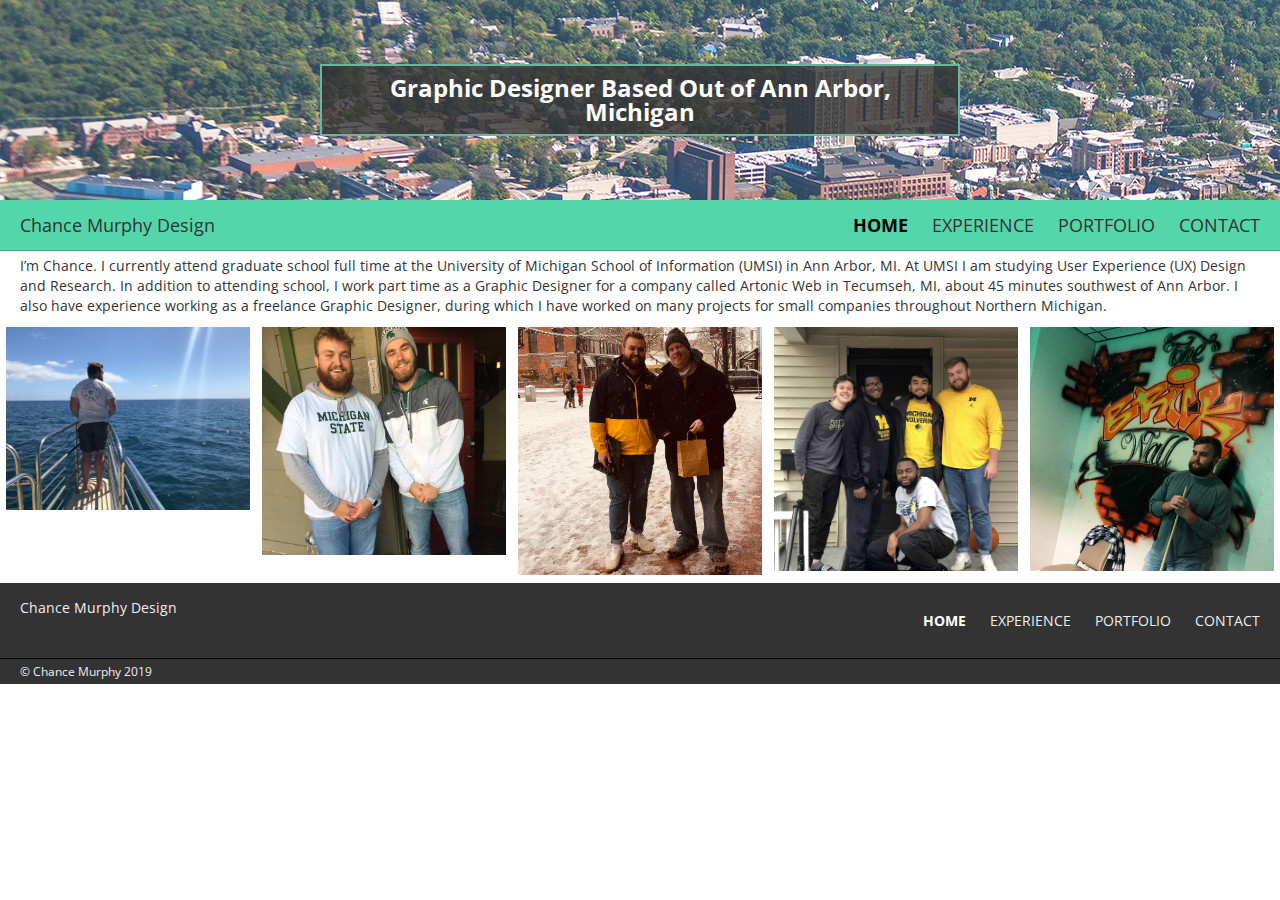
<file: index.html>
<!-- images included in this page: ChanceHeadshot.jpg(maybe), Chance About Image.jpg,  -->
<!DOCTYPE html>
<html lang='en'>
<head>
    <meta charset="UTF-8" />
    <meta name="viewport" content="width=device-width, initial-scale=1.0">
    <title>Chance Murphy</title>
    <style>@import url('https://fonts.googleapis.com/css?family=Open+Sans');</style>
    <link rel="stylesheet" href="https://use.fontawesome.com/releases/v5.7.2/css/all.css" integrity="sha384-fnmOCqbTlWIlj8LyTjo7mOUStjsKC4pOpQbqyi7RrhN7udi9RwhKkMHpvLbHG9Sr" crossorigin="anonymous">
    <link rel="stylesheet" type="text/css" href="css/html5reset.css">
    <link rel="stylesheet" type="text/css" href="css/style.css">
</head>
<body>
<header>
  <a class="skip-main" href="#main">Jump To Content</a>
  <div class="hero-image">
    <img src="images/skyline.jpg" alt="none">
    <div class="hero-text">
      <h1>Graphic Designer Based Out of Ann Arbor, Michigan</h1>
    </div>
  </div>
  <div class="navigation">
    <div class="logo">
      <a href = "index.html"><p>Chance Murphy Design</p></a>
    </div>
    <div class="menu">
      <ul>
          <li><a href = "index.html" class = "current">HOME</a></li>
          <li><a href = "experience.html">EXPERIENCE</a></li>
          <li><a href = "portfolio.html">PORTFOLIO</a></li>
          <li><a href = "contact.html">CONTACT</a></li>
      </ul>
    </div>
  </div>
</header>
<main>
  <div class="content" id="main">
    <p>
      I’m Chance. I currently attend graduate school full time at the University of Michigan School of Information (UMSI) in Ann Arbor, MI. At UMSI I am studying User Experience (UX) Design and Research.
      In addition to attending school, I work part time as a Graphic Designer for a company called Artonic Web in Tecumseh, MI, about 45 minutes southwest of Ann Arbor. I also have experience working as a freelance Graphic Designer, during which I have worked on many projects for small companies throughout Northern Michigan.
    </p>
  </div>
  <div class="media">
    <div class="image-fifths">
      <img src="images/AboutHawaii.jpeg" alt="none">
    </div>
    <div class="image-fifths">
      <img src="images/AboutBrad.jpg" alt="none">
    </div>
    <div class="image-fifths">
      <img src="images/AboutBurlington.jpg" alt="none">
    </div>
    <div class="image-fifths">
      <img src="images/AboutTailgate.jpg" alt="none">
    </div>
    <div class="image-fifths">
      <img src="images/AboutBrickWall.jpg" alt="none">
    </div>
  </div>
</main>
<footer>
  <div class="footer">
    <div class="left">
      <div>
        <p>Chance Murphy Design</p>
      </div>
      <div>
        <i class="far fa-envelope"></i>
        <a href = "https://www.twitter.com/_chancemurphy"><i class="fab fa-twitter"></i></a>
        <a href = "https://www.instagram.com/_chancemurphy"><i class="fab fa-instagram"></i></a>
        <a href = "https://www.linkedin.com/in/chance-murphy/"><i class="fab fa-linkedin"></i></a>
        <a href = "https://github.com/chance-murphy"><i class="fab fa-github"></i></a>
      </div>
    </div>
    <div>
      <ul>
        <li><a href = "index.html" class = "current">HOME</a></li>
        <li><a href = "experience.html">EXPERIENCE</a></li>
        <li><a href = "portfolio.html">PORTFOLIO</a></li>
        <li><a href = "contact.html">CONTACT</a></li>
      </ul>
    </div>
  </div>
  <div class="clear">
  </div>
  <div class ="copyright">
    <p>© Chance Murphy 2019</p>
  </div>
</footer>
</body>
</html>
</file>
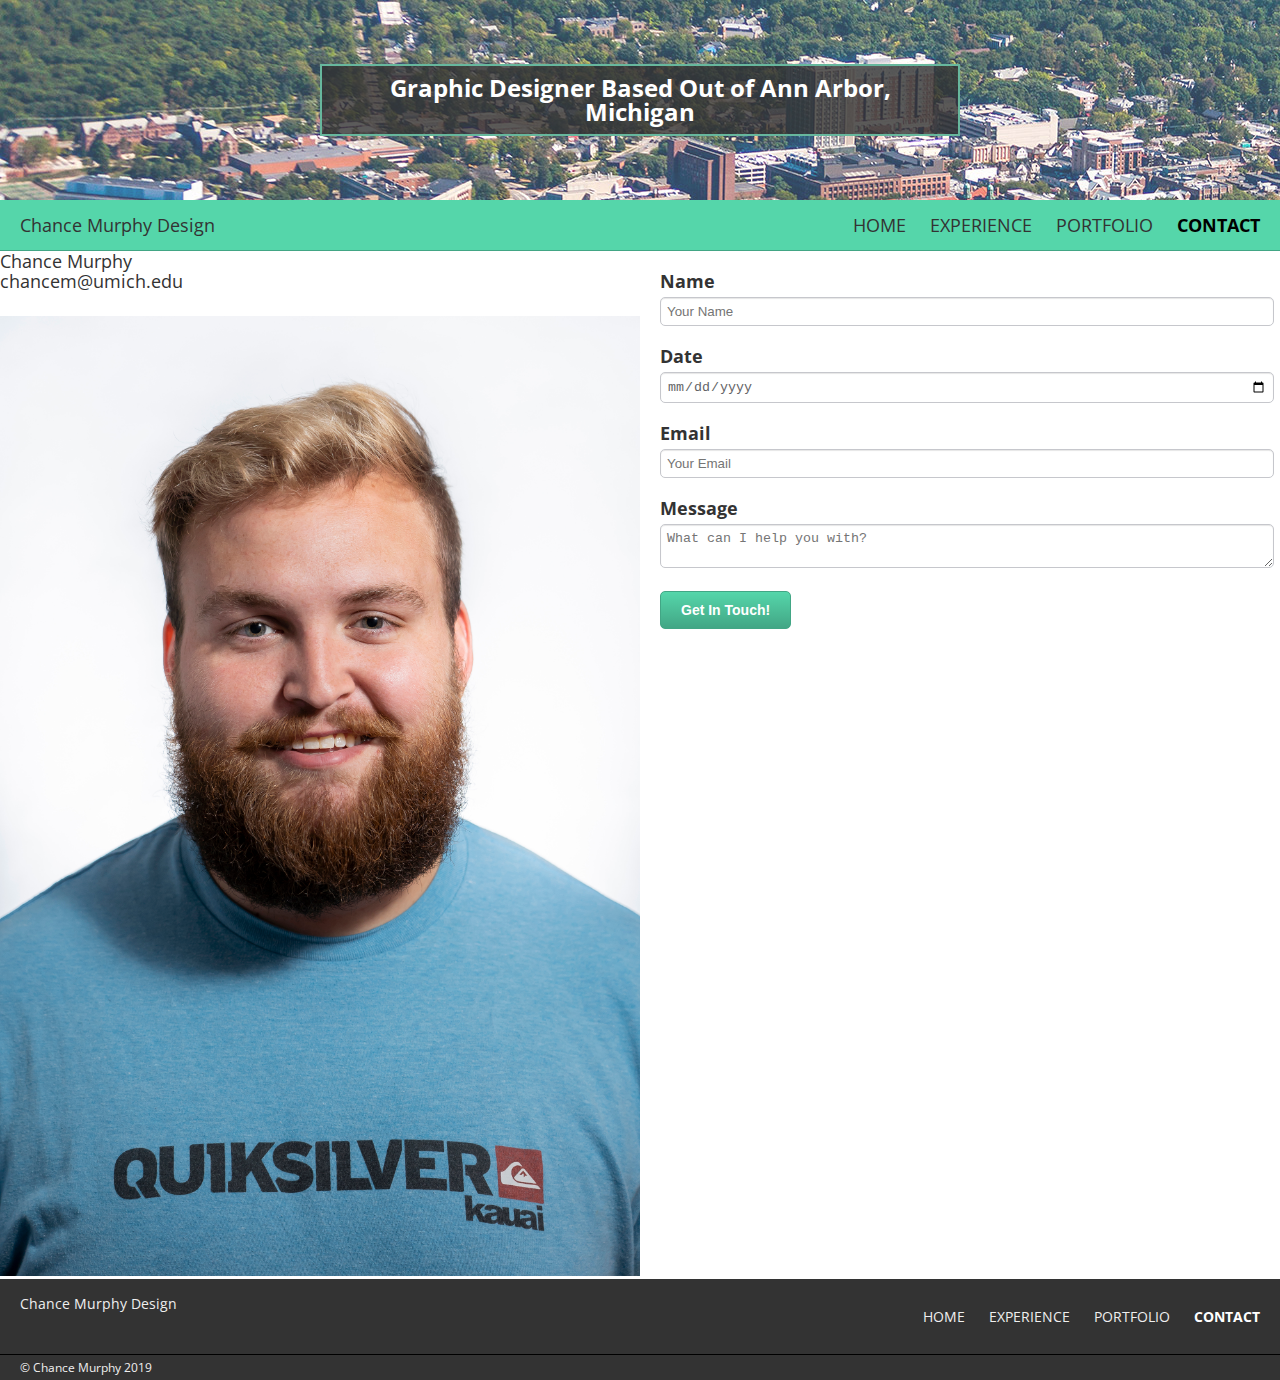
<file: contact.html>
<!DOCTYPE html>
<html lang='en'>
<head>
    <meta charset="UTF-8">
    <meta name="viewport" content="width=device-width, initial-scale=1.0">
    <style>@import url('https://fonts.googleapis.com/css?family=Open+Sans');</style>
    <link rel="stylesheet" href="https://use.fontawesome.com/releases/v5.7.2/css/all.css" integrity="sha384-fnmOCqbTlWIlj8LyTjo7mOUStjsKC4pOpQbqyi7RrhN7udi9RwhKkMHpvLbHG9Sr" crossorigin="anonymous">
    <link rel="stylesheet" type="text/css" href="css/html5reset.css">
    <link rel="stylesheet" type="text/css" href="css/style.css">
    <title>Chance Murphy | Contact</title>
</head>
<body>
<header>
  <a class="skip-main" href="#main">Jump To Content</a>
  <div class="hero-image">
    <img src="images/skyline.jpg" alt="none">
    <div class="hero-text">
      <h1>Graphic Designer Based Out of Ann Arbor, Michigan</h1>
    </div>
  </div>
  <div class="navigation">
    <div class="logo">
      <a href = "index.html"><p>Chance Murphy Design</p></a>
    </div>
    <div class="menu">
      <ul>
          <li><a href = "index.html">HOME</a></li>
          <li><a href = "experience.html">EXPERIENCE</a></li>
          <li><a href = "portfolio.html">PORTFOLIO</a></li>
          <li><a href = "contact.html" class = "current">CONTACT</a></li>
      </ul>
    </div>
  </div>
</header>
<main>
  <div class="contact-page">
   <div class="contact-info">
     <p>Chance Murphy</p>
     <p>chancem@umich.edu</p>
     <div>
       <a href = "https://www.twitter.com/_chancemurphy"><i class="fab fa-twitter"></i></a>
       <a href = "https://www.instagram.com/_chancemurphy"><i class="fab fa-instagram"></i></a>
       <a href = "https://www.linkedin.com/in/chance-murphy/"><i class="fab fa-linkedin"></i></a>
       <a href = "https://github.com/chance-murphy"><i class="fab fa-github"></i></a>
     </div>
     <img src="images/ChanceHeadshot.jpg" alt="none">
   </div>
   <form id="main" method="POST" action="https://formspree.io/chance157@gmail.com">
     <fieldset class="contact">
       <label>
         Name
         <input type="text" name="name" placeholder="Your Name">
       </label>
       <label>
         Date
         <input type="date" name="todays-date" placeholder="Today's Date">
       </label>
       <label>
         Email
         <input type="email" name="email" placeholder="Your Email">
       </label>
       <label>
         Message
         <textarea name="message" placeholder="What can I help you with?"></textarea>
       </label>
    </fieldset>
    <fieldset class="submit">
      <input class="btn" type="submit" name="submit" value="Get In Touch!">
    </fieldset>
  </form>
 </div>
</main>
<footer>
  <div class="footer">
    <div class="left">
      <div>
        <p>Chance Murphy Design</p>
      </div>
      <div>
        <i class="far fa-envelope"></i>
        <a href = "https://www.twitter.com/_chancemurphy"><i class="fab fa-twitter"></i></a>
        <a href = "https://www.instagram.com/_chancemurphy"><i class="fab fa-instagram"></i></a>
        <a href = "https://www.linkedin.com/in/chance-murphy/"><i class="fab fa-linkedin"></i></a>
        <a href = "https://github.com/chance-murphy"><i class="fab fa-github"></i></a>
      </div>
    </div>
    <div>
      <ul>
        <li><a href = "index.html">HOME</a></li>
        <li><a href = "experience.html">EXPERIENCE</a></li>
        <li><a href = "portfolio.html">PORTFOLIO</a></li>
        <li><a href = "contact.html" class = "current">CONTACT</a></li>
      </ul>
    </div>
  </div>
  <div class="clear">
  </div>
  <div class ="copyright">
    <p>© Chance Murphy 2019</p>
  </div>
</footer>
</body>
</html>
</file>
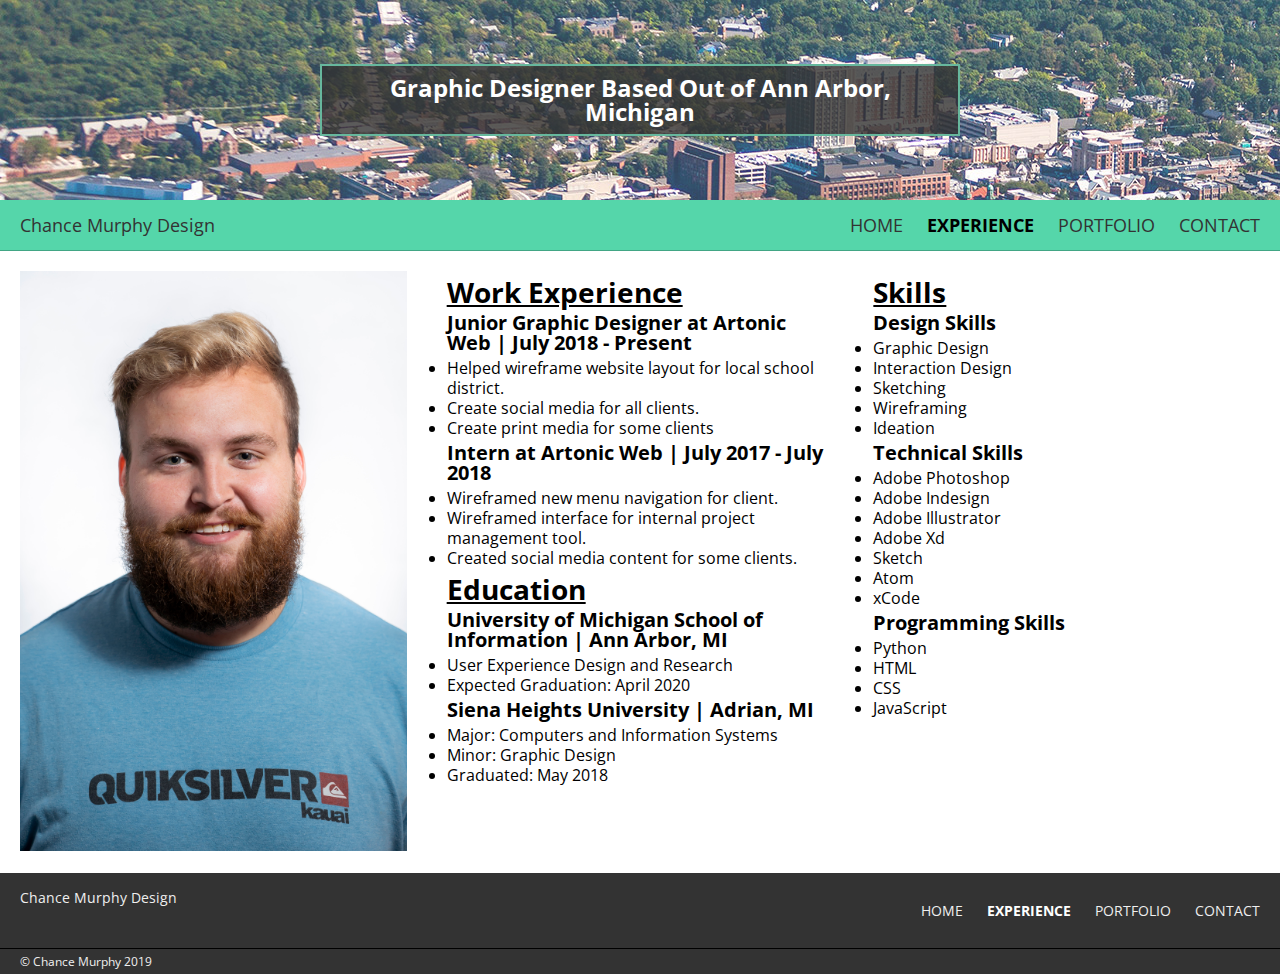
<file: experience.html>
<!-- images included in this page: ChanceHeadshot.jpg-->
<!DOCTYPE html>
<html lang='en'>
<head>
    <meta charset="UTF-8">
    <meta name="viewport" content="width=device-width, initial-scale=1.0">
    <style>@import url('https://fonts.googleapis.com/css?family=Open+Sans');</style>
    <link rel="stylesheet" href="https://use.fontawesome.com/releases/v5.7.2/css/all.css" integrity="sha384-fnmOCqbTlWIlj8LyTjo7mOUStjsKC4pOpQbqyi7RrhN7udi9RwhKkMHpvLbHG9Sr" crossorigin="anonymous">
    <link rel="stylesheet" type="text/css" href="css/html5reset.css"/>
    <link rel="stylesheet" type="text/css" href="css/style.css"/>
    <title>Chance Murphy | Experience</title>
</head>
<body>
<header>
  <a class="skip-main" href="#main">Jump To Content</a>
  <div class="hero-image">
    <img src="images/skyline.jpg" alt="none">
    <div class="hero-text">
      <h1>Graphic Designer Based Out of Ann Arbor, Michigan</h1>
    </div>
  </div>
  <div class="navigation">
    <div class="logo">
      <a href = "index.html"><p>Chance Murphy Design</p></a>
    </div>
    <div class="menu">
      <ul>
          <li><a href = "index.html">HOME</a></li>
          <li><a href = "experience.html" class = "current">EXPERIENCE</a></li>
          <li><a href = "portfolio.html">PORTFOLIO</a></li>
          <li><a href = "contact.html">CONTACT</a></li>
      </ul>
    </div>
  </div>
</header>
<main>
  <div class="row">
    <div class="column-thirds">
      <img src="images/ChanceHeadshot.jpg" alt="none">
    </div>
    <div class="column-thirds">
      <h2 id="main">Work Experience</h2>

      <h3>Junior Graphic Designer at Artonic Web | July 2018 - Present</h3>

      <ul>
        <li>Helped wireframe website layout for local school district.</li>
        <li>Create social media for all clients.</li>
        <li>Create print media for some clients</li>
      </ul>

      <h3>Intern at Artonic Web | July 2017 - July 2018</h3>

      <ul>
        <li>Wireframed new menu navigation for client.</li>
        <li>Wireframed interface for internal project management tool.</li>
        <li>Created social media content for some clients.</li>
      </ul>

      <h2>Education</h2>

      <h3>University of Michigan School of Information | Ann Arbor, MI</h3>
      <ul>
        <li>User Experience Design and Research</li>
        <li>Expected Graduation: April 2020</li>
      </ul>

      <h3>Siena Heights University | Adrian, MI</h3>
      <ul>
        <li>Major: Computers and Information Systems</li>
        <li>Minor: Graphic Design</li>
        <li>Graduated: May 2018</li>
      </ul>
    </div>
    <div class="column-thirds">
      <h2>Skills</h2>

      <h3>Design Skills</h3>

      <ul>
        <li>Graphic Design</li>
        <li>Interaction Design</li>
        <li>Sketching</li>
        <li>Wireframing</li>
        <li>Ideation</li>
      </ul>

      <h3>Technical Skills</h3>

      <ul>
        <li>Adobe Photoshop</li>
        <li>Adobe Indesign</li>
        <li>Adobe Illustrator</li>
        <li>Adobe Xd</li>
        <li>Sketch</li>
        <li>Atom</li>
        <li>xCode</li>
      </ul>

      <h3>Programming Skills</h3>

      <ul>
        <li>Python</li>
        <li>HTML</li>
        <li>CSS</li>
        <li>JavaScript</li>
      </ul>
    </div>
  </div>
</main>
<footer>
  <div class="footer">
    <div class="left">
      <div>
        <p>Chance Murphy Design</p>
      </div>
      <div>
        <i class="far fa-envelope"></i>
        <a href = "https://www.twitter.com/_chancemurphy"><i class="fab fa-twitter"></i></a>
        <a href = "https://www.instagram.com/_chancemurphy"><i class="fab fa-instagram"></i></a>
        <a href = "https://www.linkedin.com/in/chance-murphy/"><i class="fab fa-linkedin"></i></a>
        <a href = "https://github.com/chance-murphy"><i class="fab fa-github"></i></a>
      </div>
    </div>
    <div>
      <ul>
        <li><a href = "index.html">HOME</a></li>
        <li><a href = "experience.html" class = "current">EXPERIENCE</a></li>
        <li><a href = "portfolio.html">PORTFOLIO</a></li>
        <li><a href = "contact.html">CONTACT</a></li>
      </ul>
    </div>
  </div>
  <div class="clear">
  </div>
  <div class ="copyright">
    <p>© Chance Murphy 2019</p>
  </div>
</footer>
</body>
</html>
</file>
<file: css/style.css>
/*
Fonts
*/

html {
  font-family: 'Open Sans', sans-serif;
  background-color: #fff;
}

/*
Jump to Content
*/

a.skip-main {
  left:-999px;
  position:absolute;
  top:auto;
  overflow:hidden;
}

a.skip-main:focus {
  left: 50%;
  top: auto;
  position:relative;;
  color: #333;
  text-decoration: none;
  width: 110px;
  padding: 5px;
  margin: 5px;
  border: 5px;
}

/*
Content
*/

.contact-page {
  display: flex;
  align-items: flex-start;
  color: #333;
  font-size: 18px;
  line-height: 20px;
}

.contact-page .contact-info {
  flex: 50%;
  flex-direction: column;
}

.contact-page .contact-info i {
  padding: 5px 5px;
  font-size: 32px;
}

.contact-page .contact-info a {
  color: #333;
}

h1 {
  font-size: 24px;
  text-align: center;
  padding: 10px 20px;
}

.row {
  display: flex;
}

.column-thirds{
  flex: 33%;
  height:auto;
  padding: 20px;
}

.column-thirds h2 {
  font-size: 28px;
 text-decoration: underline;
  font-weight: bold;
  line-height: 32px;
  padding-top: 5px;
}

.column-thirds h3 {
  font-size: 20px;
  font-weight: bold;
  padding-top: 5px;
  padding-bottom: 5px;
}

.column-thirds li {
  line-height: 20px;
}

.portfolio {
  padding: 20px;
}

.portfolio h2 {
  text-align: center;
  font-size: 20px;
  line-height: 24px;
  padding-bottom: 2px;
}

.media {
  display: flex;
  flex-direction: row;
}

.content {
  display: flex;
  flex-direction: row;
  padding: 5px 20px;
  color: #333;
  font-size: 14px;
  line-height: 20px;
}

/*
Images
*/

.contact-page img {
  max-width: 100%;
  height: auto;
}
.column-thirds img {
  max-width: 100%;
  height: auto;
  object-fit: cover;
}
.image-halves {
  flex: 49.5%;
  overflow: hidden;
  padding: .5%;
}

.image-halves img {
  max-width: 100%;
  height: auto;
  object-fit: cover;
}

.image-thirds {
  flex: 32.8%;
  overflow: hidden;
  padding: .5%;
}

.image-thirds img {
  max-width: 100%;
  height: auto;
  object-fit: cover;
}

.image-fourths {
  flex: 24.5%;
  overflow: hidden;
  padding: .5%;
}

.image-fourths img {
  max-width: 100%;
  height: auto;
  object-fit: cover;
}

.image-fifths {
  flex: 19.5%;
  overflow: hidden;
  padding: .5%;
}

.image-fifths img {
  max-width: 100%;
  height: auto;
  object-fit: contain;
}

/*
}
.responsive {
  max-width: 100%;
  height: auto;
}
*/

/*
Navigation
*/

.navigation {
  display: flex;
  background-color: #55d6aa;
  min-height: 50px;
  border-bottom: 1px solid #42a685;
}
 /*
.navigation div:last-child{
  margin-left: auto;
}
*/

.navigation .logo {
  margin-right: auto;
}

.navigation .menu {
  margin-left: auto;
}

.navigation p{
  margin-left: 20px;
  padding-top: 16px;
  font-size: 18px;
}

.navigation li{
  display: inline-block;
  position: relative;
  margin-right: 20px;
  padding-top: 16px
}

.navigation a{
  color: #333;
  text-decoration: none;
  text-align: center;
  font-size: 18px;
}

a.current{
  font-weight: bold;
  color: #000;
}

a:hover {
  font-weight: bold;
}
.navigation li a::before{
  content: "";
  display: block;
  height: 5px;
  background-color: #333;
  position: absolute;
  width: 0%;
  top: 0;

  transition: all ease-in-out 250ms;
}

.navigation li a:hover::before {
  width: 100%;
}


.hero-image {
  height: 200px;
  opacity: .8;
  background-position: center;
  background-repeat: no-repeat;
  overflow: hidden;
  background-size: cover;
  position: relative;
}

.hero-text {
  background-color: rgb(0,0,0);
  background-color: rgba(0,0,0, 0.8);
  color: #fff;
  font-weight: bold;
  border: 2px solid #42a685;
  text-align: center;
  position: absolute;
  top: 50%;
  left: 50%;
  transform: translate(-50%, -50%);
}

/*
Contact Form
*/

form {
  overflow: hidden;
  width: 50%;
}
fieldset {
  border: 0;
  margin: 0;
  padding: 0;
}
input {
  border-radius: 5px;
  margin: 0;
}
textarea {
  border-radius: 5px;
  margin: 0;
}
.contact {
  padding: 20px 20px 0 20px;
}
.contact label {
  color: #333;
  display: block;
  font-weight: bold;
  margin-bottom: 20px;
}
.contact input, .contact textarea{
  background: #fff;
  border: 1px solid #c6c7cc;
   box-shadow: inset 0 1px 1px rgba(0, 0, 0, .1);
  color: #636466;
  padding: 6px;
  margin-top: 6px;
  width: 100%;
}
.submit {
  padding-left: 20px;
  padding-bottom: 10px
}
.submit .btn {
  background: linear-gradient(#55d6aa, #42a685);
  border: 1px solid #42a685;
  color: #fff;
  cursor: pointer;
  font-size: 14px;
  font-weight: bold;
  float: left;
  padding: 10px 20px;
}

/*
Footer
*/

.footer {
  display: flex;
  line-height: 20px;
  background-color: #333;
  min-height: 75px;
  align-items: center;
  font-size: 14px;
}

.footer .left {
  display: flex;
  flex-direction: column;
  line-height: 25px;

}
.footer i {
  padding-left: 10px;
  color: #efefef;
  font-size: 20px;
}

.footer div:last-child{
  margin-left: auto;
}

.footer p{
  color: #efefef;
  margin-left: 20px;
}

.footer li {
  display: inline-block;
  margin-right: 20px;
}

.footer li a.current{
  font-weight: bold;
  color: #fff;
}

.footer a{
  color: #efefef;
  text-decoration: none;
  text-align: center
}
.footer .clear{
  clear: both;
}

.copyright{
  display: flex;
  min-height: 25px;
  align-items: center;
  background-color: #333;
  border-top: 1px solid #000;
}

.copyright p{
  margin-left: 20px;
  color: #efefef;
  font-size: 12px;
}

@media only screen and (min-width : 768px) and (max-width : 1024px) {
  .navigation {
    display: flex;
    flex-direction: column;
    justify-content: center;
    font-size: 16px
  }

  .navigation li {
    padding-bottom: 10px;
  }

  .navigation .logo {
    margin: auto;
  }

  .navigation .menu {
    margin: auto;
  }

  .navigation li a::before{
    height: 0px;
  }

  .column-thirds h2 {
    font-size: 24px;
    line-height: 28px;
    padding-top: 5px;
  }

  .column-thirds h3 {
    font-size: 20px;
    padding-top: 5px;
    padding-bottom: 5px;
  }

  .column-thirds li {
    line-height: 20px;
  }

  .portfolio h2 {
    font-size: 18px;
  }

  .contact-page {
    font-size: 18px;
  }

  .contact-page .contact-info {
    line-height: 22px;
  }

  .contact-page .contact-info i {
    padding: 5px 5px;
    font-size: 28px;
  }
  .copyright p{
    font-size: 10px;
  }

  .footer{
    font-size: 12px;
  }

  .footer i{
    font-size: 16px;
  }
}

@media only screen and (min-width : 320px) and (max-width : 767px)  {
  .navigation {
    display: flex;
    flex-direction: column;
    justify-content: center;
  }

  .navigation .logo {
    margin: auto;
  }

  .navigation .menu {
    flex-direction: column;
    margin: auto;
  }

  .navigation li {
    display: flex;
    flex-direction: column;
  }

  .navigation p, .navigation a{
    font-size: 14px;
    margin: auto;
  }

  .navigation li:last-child{
    padding-bottom: 10px;
  }

  .navigation li a::before{
    content: "";
    display: block;
    height: 0px;
  }

  .column-thirds h2 {
    font-size: 18px;
    line-height: 24px;
    padding-top: 5px;
  }

  .column-thirds h3 {
    font-size: 16px;
    padding-top: 5px;
    padding-bottom: 5px;
  }

  .column-thirds li {
    font-size: 14px;
    line-height: 20px;
  }

  .row {
    flex-direction: column;
  }

  .portfolio h2 {
    font-size: 18px;
  }

  .contact-page {
    flex-direction: column;
    font-size: 14px;
  }

  .contact-page .contact-info {
    line-height: 20px;
  }

  .contact-page .contact-info i {
    padding: 2px 2px;
    font-size: 18px;
  }
  .copyright p{
    font-size: 8px;
  }

  .footer{
    flex-direction: column;
    font-size: 12px;
  }

  .footer div:last-child{
    margin: auto;
  }

  .footer p{
    margin: auto;
  }

  .footer i{
    padding-left: 5px;
    font-size: 14px;
  }

  .media {
    flex-direction: column;
  }
}
</file>
